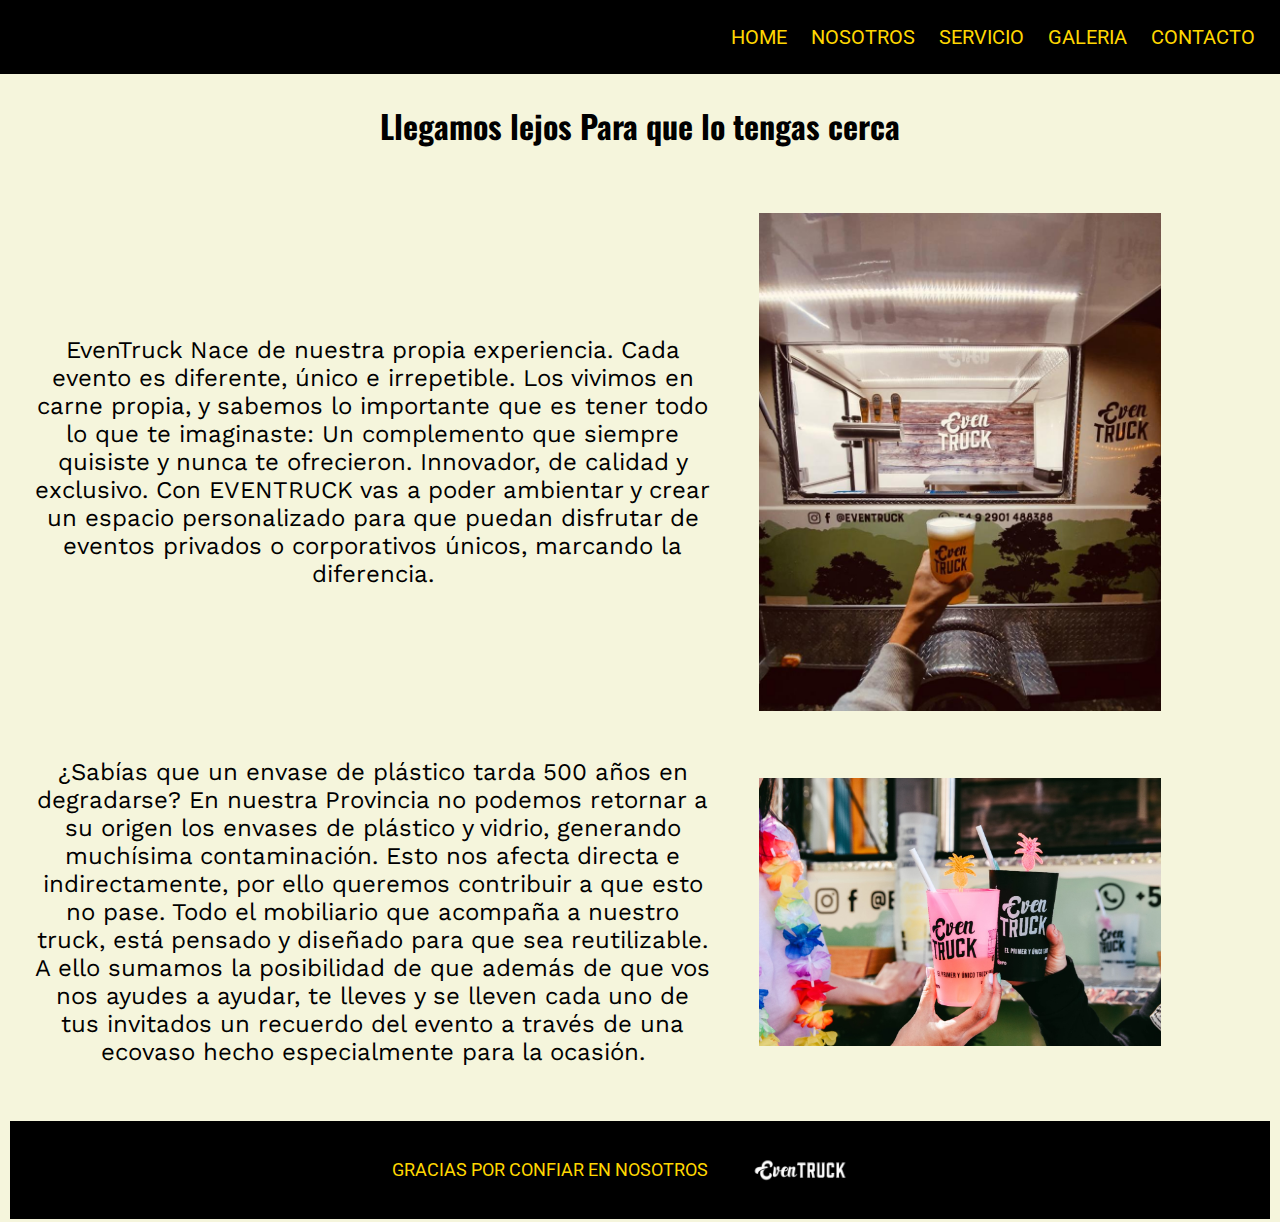
<file: index.html>
<!DOCTYPE html>
<html lang="en">
<head>
    <meta charset="UTF-8">
    <meta http-equiv="X-UA-Compatible" content="IE=edge">
    <meta name="viewport" content="width=device-width, initial-scale=1.0">
    <link rel="shortcut Icon" href="./imagenes/favicon eventruck.ico">
    <link href="https://cdn.jsdelivr.net/npm/bootstrap@5.1.3/dist/css/bootstrap.min.css" rel="stylesheet" integrity="sha384-1BmE4kWBq78iYhFldvKuhfTAU6auU8tT94WrHftjDbrCEXSU1oBoqyl2QvZ6jIW3" crossorigin="anonymous">
    <link rel="stylesheet" href="./style/style.css">
    <title>Eventruck</title>
</head>
<body class="bodyhome">

  <header>
    <nav>
        <ul>
            <li class="listmenu">
                <a href="./index.html">Home</a>
            </li>
            <li class="listmenu">
                <a href="./sections/quienessomos.html">Nosotros</a>
            </li>
            <li class="listmenu">
                <a href="./sections/servicio.html">Servicio</a>
            </li>
            <li class="listmenu">
                <a href="./sections/galeria.html">Galeria</a>
            </li>
            <li class="listmenu">
                <a href="./sections/contacto.html">Contacto</a>
            </li>
        </ul>
    </nav>

</header>
       
        <h1 class="titulo1">Llegamos lejos
        Para que lo tengas cerca</h1>
    <div class="Home1">
        <div class="grid">
            <p>EvenTruck
                Nace de nuestra propia experiencia.
                Cada evento es diferente, único e irrepetible. Los vivimos en carne propia, y sabemos lo
                importante que es tener todo lo que te imaginaste: Un complemento que siempre quisiste y
                nunca te ofrecieron. Innovador, de calidad y exclusivo.
                Con EVENTRUCK vas a poder ambientar y crear un espacio personalizado para que puedan
                disfrutar de eventos privados o corporativos únicos, marcando la diferencia.
            </p>
        </div>
        <div class="grid">
            <img class="imghome1" src="./imagenes/Eventruck one.jpeg" alt="nuestros inicios">
        </div>
        <div class="grid">
            <p>¿Sabías que un envase de plástico tarda 500 años en degradarse? En nuestra Provincia no
                podemos retornar a su origen los envases de plástico y vidrio, generando muchísima
                contaminación. Esto nos afecta directa e indirectamente, por ello queremos contribuir a que
                esto no pase. Todo el mobiliario que acompaña a nuestro truck, está pensado y diseñado para
                que sea reutilizable. A ello sumamos la posibilidad de que además de que vos nos ayudes a ayudar, te lleves y se
                lleven cada uno de tus invitados un recuerdo del evento a través de una ecovaso hecho
                especialmente para la ocasión.
            </p>
        </div>
        <div class="grid">
            <img class="imghome2" src="./imagenes/Caribean drink.jpeg" alt="nuestros ecovasos">
        </div>
        
    </div>    

    <footer>
            GRACIAS POR CONFIAR EN NOSOTROS
            <img class="iconEt" src="./iconos/868916571459466034.png" alt="eventruck">
    </footer>

    <script src="https://cdn.jsdelivr.net/npm/bootstrap@5.1.3/dist/js/bootstrap.bundle.min.js" integrity="sha384-ka7Sk0Gln4gmtz2MlQnikT1wXgYsOg+OMhuP+IlRH9sENBO0LRn5q+8nbTov4+1p" crossorigin="anonymous"></script>
</body>
</html>
</file>
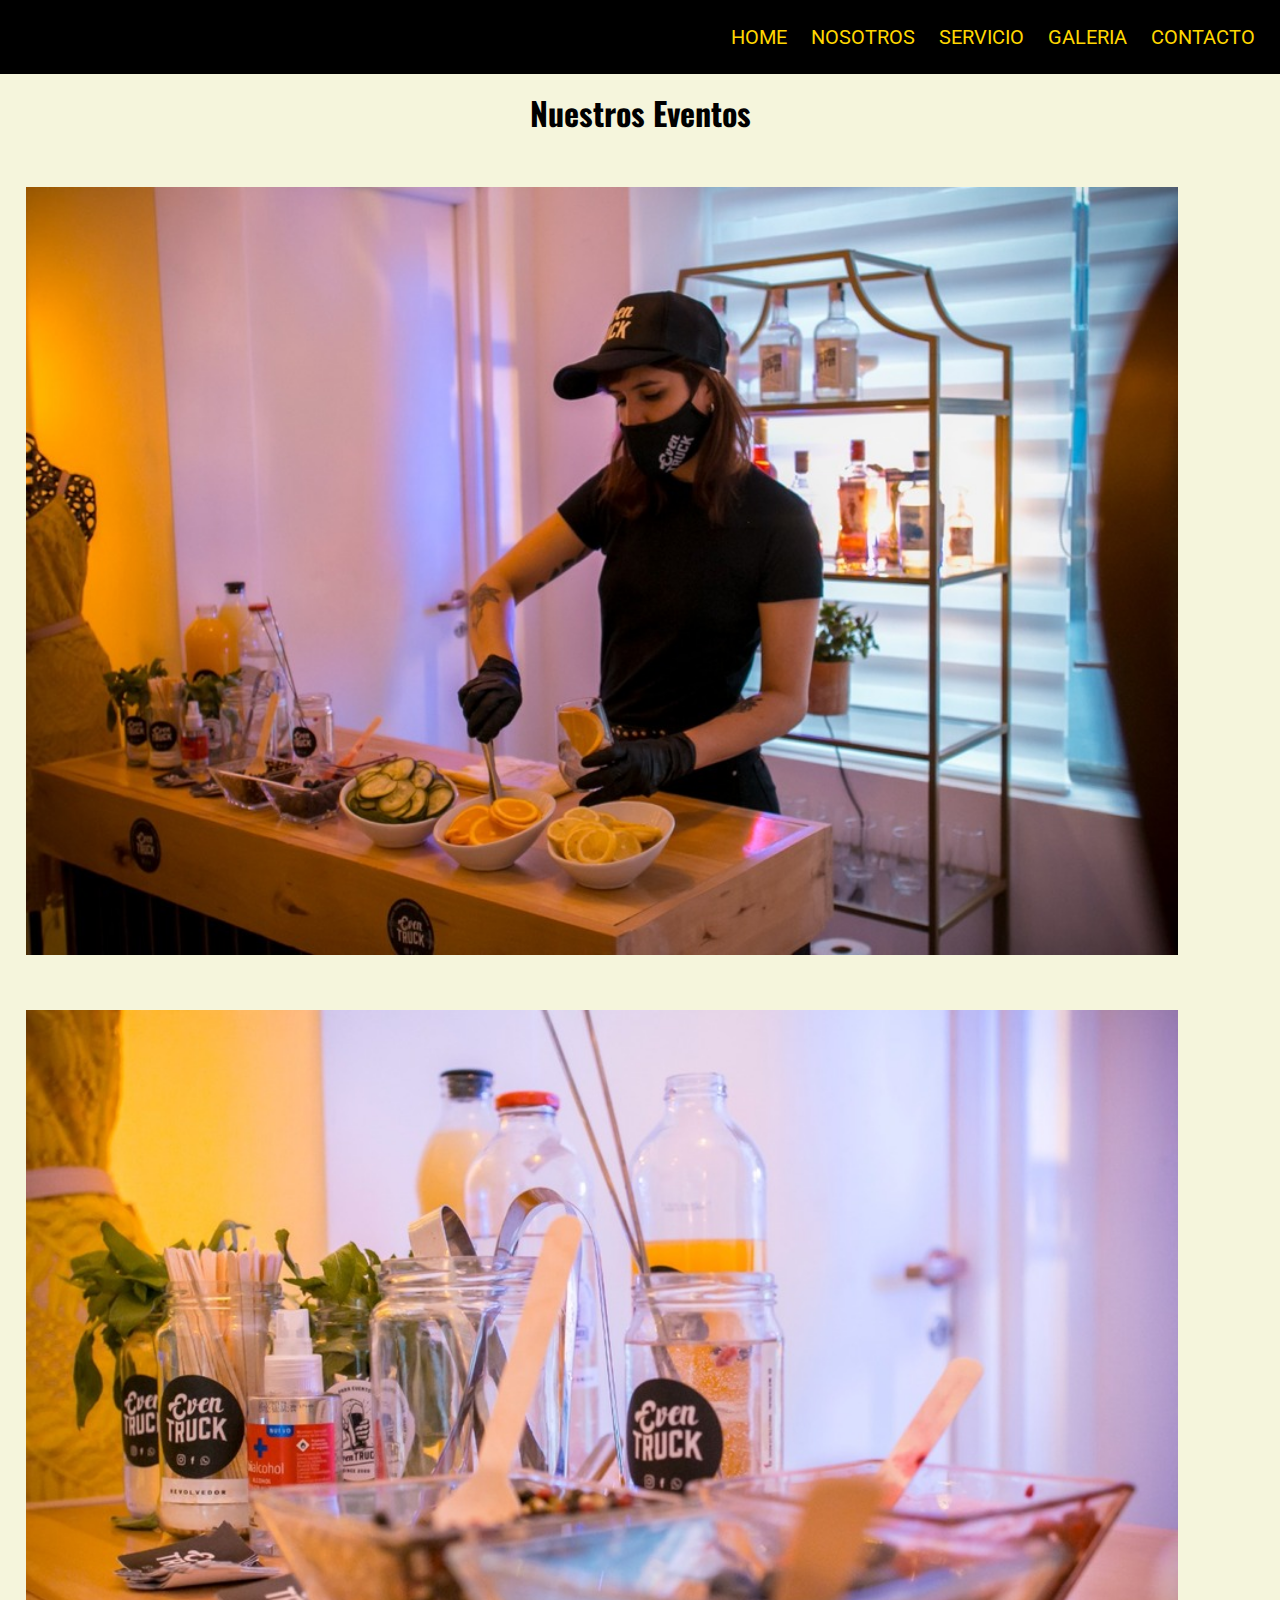
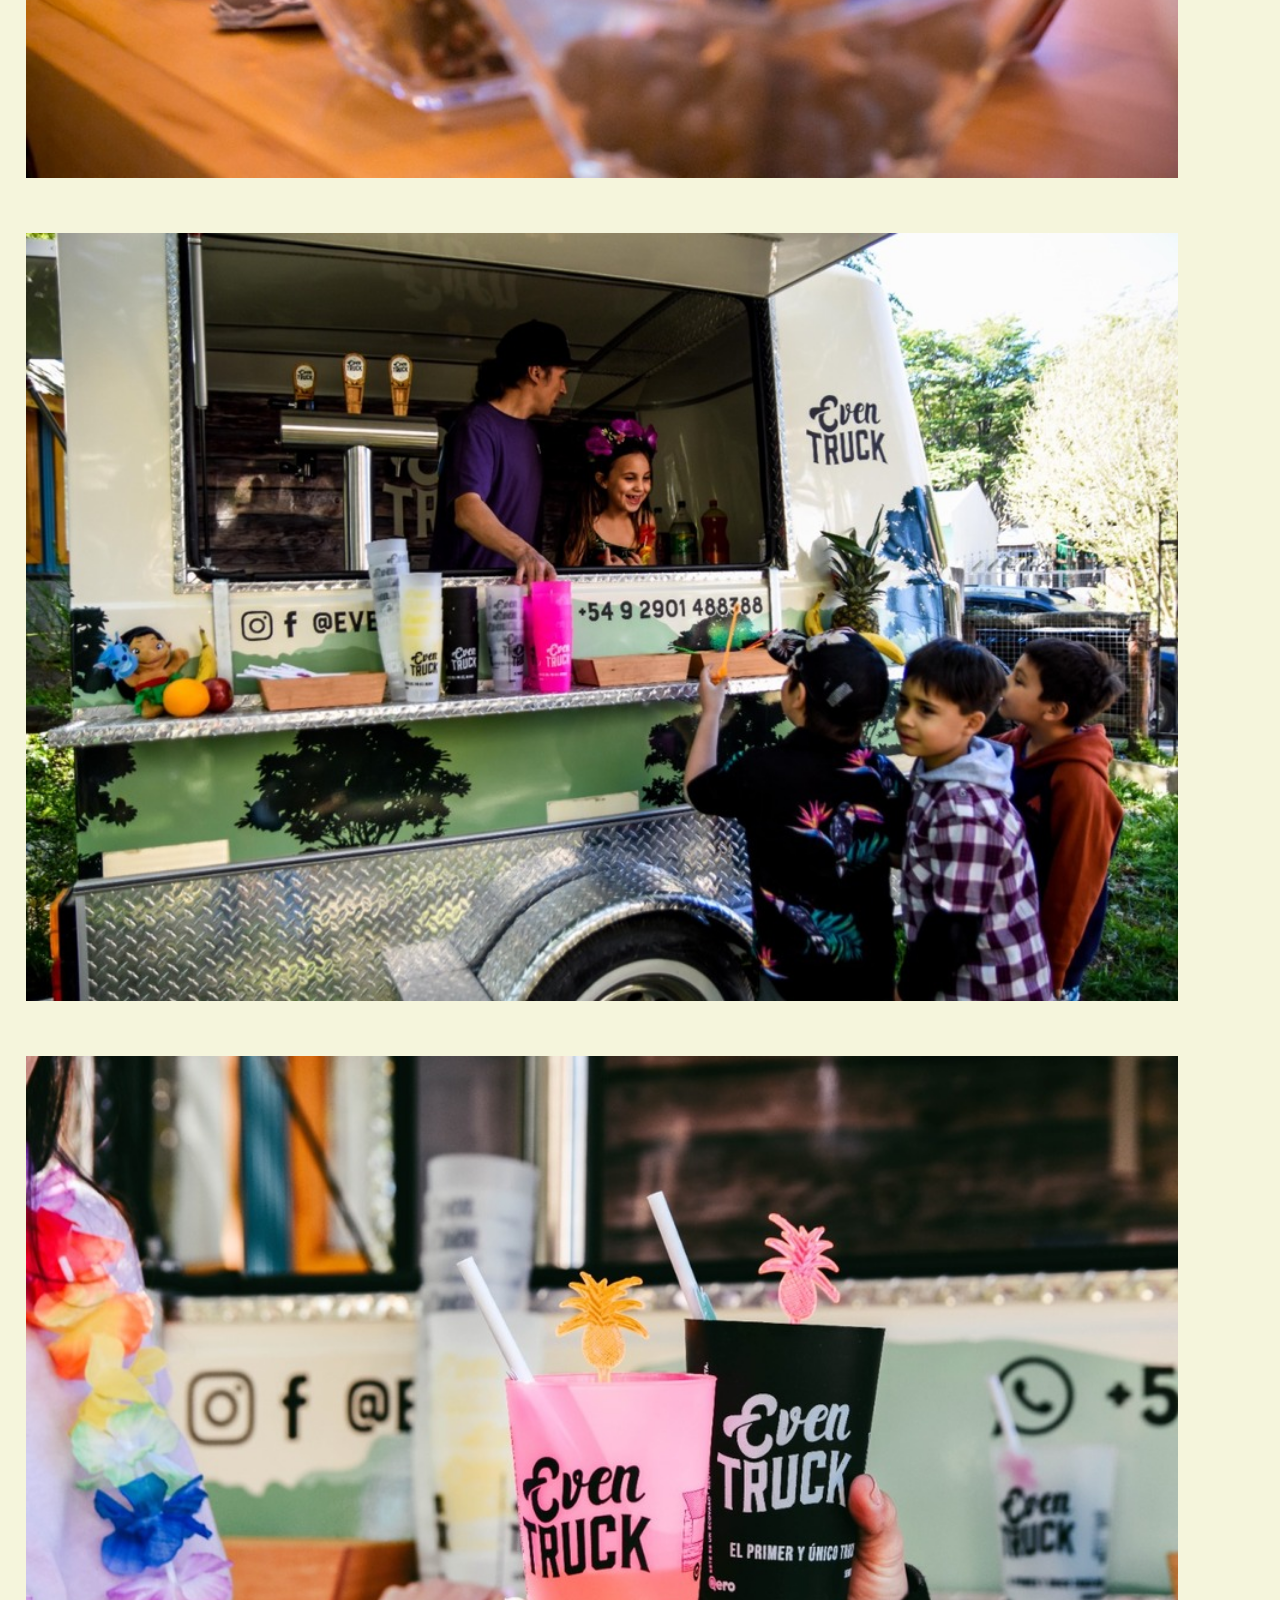
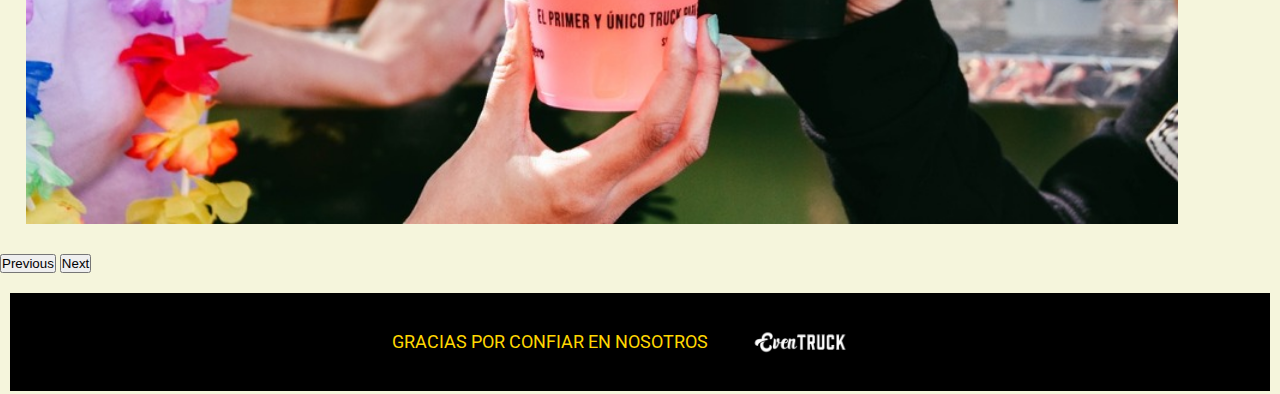
<file: sections/galeria.html>
<!DOCTYPE html>
<html lang="en">
<head>
    <meta charset="UTF-8">
    <meta http-equiv="X-UA-Compatible" content="IE=edge">
    <meta name="viewport" content="width=device-width, initial-scale=1.0">
    <link href="https://cdn.jsdelivr.net/npm/bootstrap@5.1.3/dist/css/bootstrap.min.css" rel="stylesheet" integrity="sha384-1BmE4kWBq78iYhFldvKuhfTAU6auU8tT94WrHftjDbrCEXSU1oBoqyl2QvZ6jIW3" crossorigin="anonymous">
    <link rel="stylesheet" href="../style/style.css">
    <link rel="shortcut Icon" href="../imagenes/favicon eventruck.ico">
    <title>Eventruck-Galeria</title>
</head>
<body class="bodygaleria">
    <header>
        <nav>
            <ul>
                <li class="listmenu">
                    <a href="../index.html">Home</a>
                </li>
                <li class="listmenu">
                    <a href="./quienessomos.html">Nosotros</a>
                </li>
                <li class="listmenu">
                    <a href="./servicio.html">Servicio</a>
                </li>
                <li class="listmenu">
                    <a href="./galeria.html">Galeria</a>
                </li>
                <li class="listmenu">
                    <a href="./contacto.html">Contacto</a>
                </li>
            </ul>
        </nav>

    </header>
    <div>
        <h1>Nuestros Eventos</h1>
                <div id="carouselExampleControls" class="carousel slide" data-bs-ride="carousel">
                    <div class="carousel-inner">
                      <div class="carousel-item active">
                        <img src="../imagenes/convertir 1.jpeg" class="d-block w-50" alt="foto 1">
                      </div>
                      <div class="carousel-item">
                        <img src="../imagenes/convertir 2.jpeg" class="d-block w-50" alt="foto 2">
                      </div>
                      <div class="carousel-item">
                        <img src="../imagenes/convertir 3.jpeg" class="d-block w-50" alt="foto 3">
                      </div>
                      <div class="carousel-item">
                        <img src="../imagenes/convertir 4.jpeg" class="d-block w-50" alt="foto 4">
                      </div>
                    </div>
                    <button class="carousel-control-prev" type="button" data-bs-target="#carouselExampleControls" data-bs-slide="prev">
                      <span class="carousel-control-prev-icon" aria-hidden="true"></span>
                      <span class="visually-hidden">Previous</span>
                    </button>
                    <button class="carousel-control-next" type="button" data-bs-target="#carouselExampleControls" data-bs-slide="next">
                      <span class="carousel-control-next-icon" aria-hidden="true"></span>
                      <span class="visually-hidden">Next</span>
                    </button>
                  </div>      


            

    </div>
</body>
<footer>
    GRACIAS POR CONFIAR EN NOSOTROS
    <img class="iconEt" src="../iconos/868916571459466034.png" alt="eventruck">
</footer>
<script src="https://cdn.jsdelivr.net/npm/bootstrap@5.1.3/dist/js/bootstrap.bundle.min.js" integrity="sha384-ka7Sk0Gln4gmtz2MlQnikT1wXgYsOg+OMhuP+IlRH9sENBO0LRn5q+8nbTov4+1p" crossorigin="anonymous"></script>
</html>
</file>
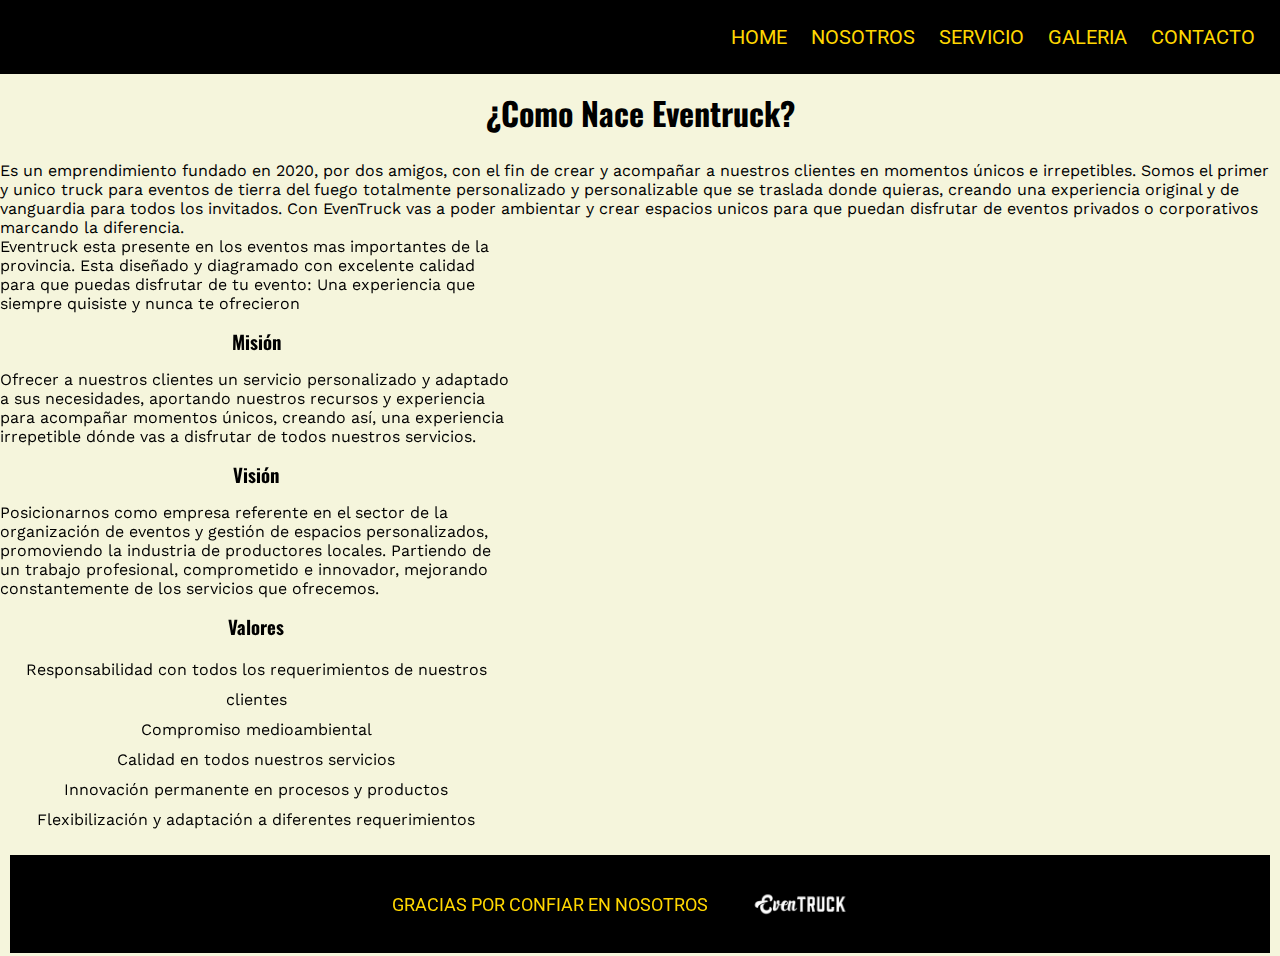
<file: sections/quienessomos.html>
<!DOCTYPE html>
<html lang="en">
<head>
    <meta charset="UTF-8">
    <meta http-equiv="X-UA-Compatible" content="IE=edge">
    <meta name="viewport" content="width=device-width, initial-scale=1.0">
    <link rel="stylesheet" href="../style/style.css">
    <link rel="shortcut Icon" href="../imagenes/favicon eventruck.ico">
    <title>Eventruck-Nosotros</title>
</head>
<body>
    <header>
        <nav>
            <ul>
                <li class="listmenu">
                    <a href="../index.html">Home</a>
                </li>
                <li class="listmenu">
                    <a href="./quienessomos.html">Nosotros</a>
                </li>
                <li class="listmenu">
                    <a href="./servicio.html">Servicio</a>
                </li>
                <li class="listmenu">
                    <a href="./galeria.html">Galeria</a>
                </li>
                <li class="listmenu">
                    <a href="./contacto.html">Contacto</a>
                </li>
            </ul>
        </nav>

    </header>

    <main class="gridnosotros">
        <h1 class="titqs">¿Como Nace Eventruck?</h1>
        <p class="nosp1"> Es un emprendimiento fundado en 2020, por dos amigos, con el fin de crear
            y acompañar a nuestros clientes en momentos únicos e irrepetibles.
            Somos el primer y unico truck para eventos de tierra del fuego
            totalmente personalizado y personalizable que se traslada donde
            quieras, creando una experiencia original y de vanguardia para todos
            los invitados. Con EvenTruck vas a poder ambientar y crear espacios
            unicos para que puedan disfrutar de eventos privados o corporativos
            marcando la diferencia. 
        </p>

        <iframe class="iframenos" width="560" height="315" src="https://www.youtube.com/embed/N1iS7tVyp9I" title="YouTube video player" frameborder="0" allow="accelerometer; autoplay; clipboard-write; encrypted-media; gyroscope; picture-in-picture" allowfullscreen></iframe> 

        <p class="nosp2">Eventruck esta presente en los eventos mas importantes de la provincia.
            Esta diseñado y diagramado con excelente calidad para que puedas disfrutar de 
            tu evento: Una experiencia que siempre quisiste y nunca te ofrecieron
        </p>
        <div class="nosp3">
            <h3>Misión</h3>
                <p>Ofrecer a nuestros clientes un servicio personalizado y 
                    adaptado a sus necesidades, aportando nuestros recursos y
                    experiencia para acompañar momentos únicos, creando así, 
                    una experiencia irrepetible dónde vas a disfrutar de todos nuestros servicios.
                </p> 
            <h3>Visión</h3> 
                <p>Posicionarnos como empresa referente en el sector de la organización de eventos
                    y gestión de espacios personalizados, promoviendo la industria de
                    productores locales. Partiendo de un trabajo profesional, comprometido e innovador,
                    mejorando constantemente de los servicios que ofrecemos.
                </p>
            <h3>Valores</h3>  
                <ol>
                    <li>Responsabilidad con todos los requerimientos de nuestros clientes</li>
                    <li>Compromiso medioambiental</li>
                    <li>Calidad en todos nuestros servicios</li>
                    <li>Innovación permanente en procesos y productos</li>
                    <li>Flexibilización y adaptación a diferentes requerimientos</li>
                </ol> 
        </div>    
        
    </main>

    <footer>
        GRACIAS POR CONFIAR EN NOSOTROS
        <img class="iconEt" src="../iconos/868916571459466034.png" alt="eventruck">
    </footer>
</body>
</html>
</file>
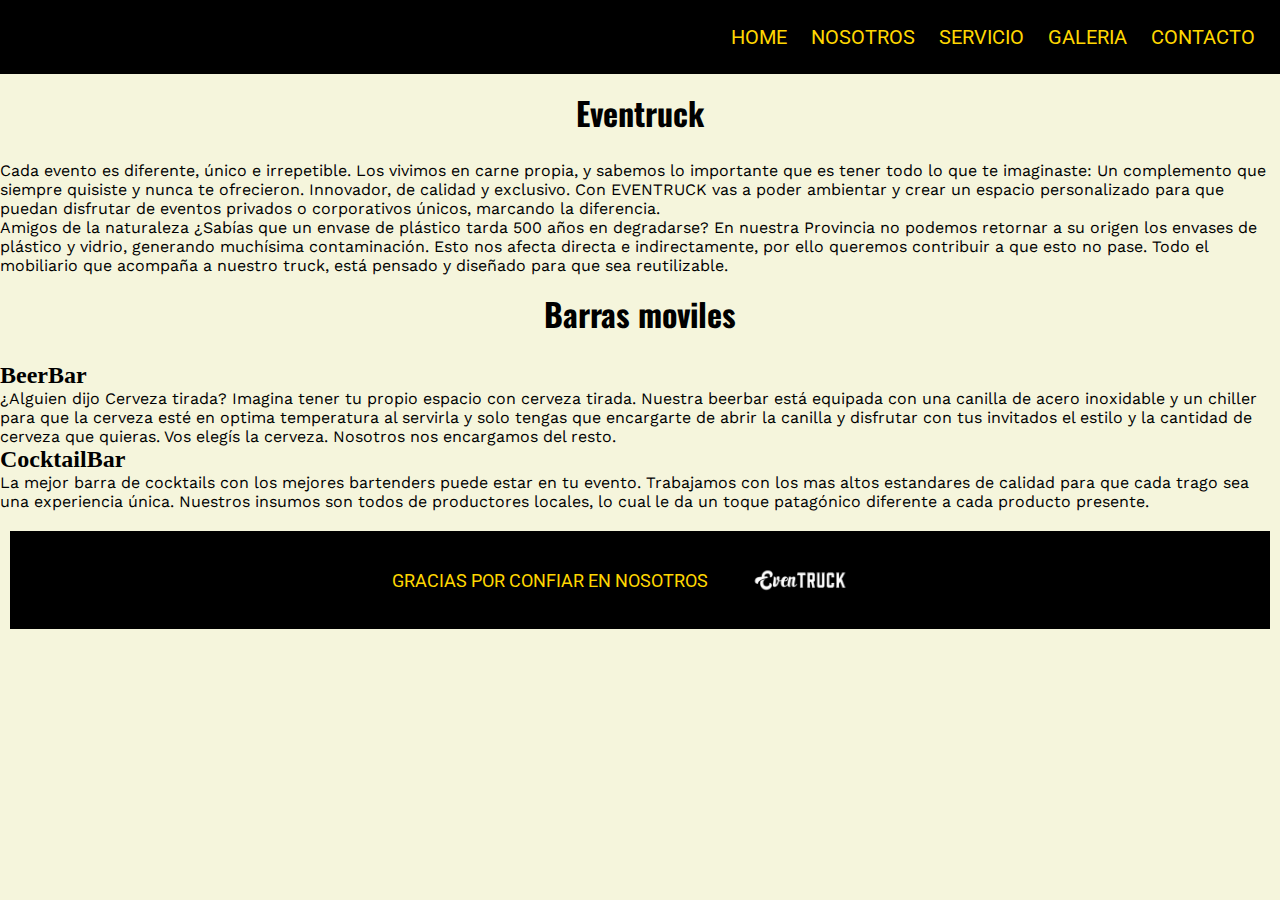
<file: sections/servicio.html>
<!DOCTYPE html>
<html lang="en">
<head>
    <meta charset="UTF-8">
    <meta http-equiv="X-UA-Compatible" content="IE=edge">
    <meta name="viewport" content="width=device-width, initial-scale=1.0">
    <link rel="shortcut Icon" href="../imagenes/favicon eventruck.ico">
    <link rel="stylesheet" href="../style/style.css">
    <title>Eventruck-Servicio</title>
</head>
<body>
    <header>
        <nav>
            <ul>
                <li class="listmenu">
                    <a href="../index.html">Home</a>
                </li>
                <li class="listmenu">
                    <a href="./quienessomos.html">Nosotros</a>
                </li>
                <li class="listmenu">
                    <a href="./servicio.html">Servicio</a>
                </li>
                <li class="listmenu">
                    <a href="./galeria.html">Galeria</a>
                </li>
                <li class="listmenu">
                    <a href="./contacto.html">Contacto</a>
                </li>
            </ul>
        </nav>

    </header>
    <main>
        <h1>Eventruck</h1>
            <p>Cada evento es diferente, único e irrepetible. Los vivimos en carne propia, y sabemos lo
                importante que es tener todo lo que te imaginaste: Un complemento que siempre quisiste y
                nunca te ofrecieron. Innovador, de calidad y exclusivo.
                Con EVENTRUCK vas a poder ambientar y crear un espacio personalizado para que puedan
                disfrutar de eventos privados o corporativos únicos, marcando la diferencia.
            </p>
            
            <p>Amigos de la naturaleza ¿Sabías que un envase de plástico tarda 500 años en degradarse? En nuestra Provincia no
                podemos retornar a su origen los envases de plástico y vidrio, generando muchísima
                contaminación. Esto nos afecta directa e indirectamente, por ello queremos contribuir a que
                esto no pase. Todo el mobiliario que acompaña a nuestro truck, está pensado y diseñado para
                que sea reutilizable.                
           </p>
        <h1>Barras moviles</h1>
        <h2>BeerBar</h2>
        <p>¿Alguien dijo Cerveza tirada? Imagina tener tu propio espacio con cerveza tirada.
            Nuestra beerbar está equipada con una canilla de acero inoxidable y un chiller
            para que la cerveza esté en optima temperatura al servirla y solo tengas que 
            encargarte de abrir la canilla y disfrutar con tus invitados el estilo y la
            cantidad de cerveza que quieras.

            Vos elegís la cerveza. Nosotros nos encargamos del resto.
          </p>
        <h2>CocktailBar</h2>
        <p>La mejor barra de cocktails con los mejores bartenders puede estar en tu evento.
           Trabajamos con los mas altos estandares de calidad para que cada trago sea
           una experiencia única. Nuestros insumos son todos de productores locales, lo cual le da un toque patagónico diferente a cada producto presente.

          </p>
    </main>
    <footer>
        GRACIAS POR CONFIAR EN NOSOTROS
        <img class="iconEt" src="../iconos/868916571459466034.png" alt="eventruck">
    </footer>
</body>
</html>
</file>
<file: style/style.css>
@import url('https://fonts.googleapis.com/css2?family=Oswald:wght@500&family=Roboto&family=Work+Sans&display=swap');
*{
    padding: 0px;
    margin: 0px;
}

header nav ul{
    display: block;
    justify-content: end;
    background-color: black;
    list-style-type: none;
    text-decoration: none;
    text-align: end;
    font-family: 'Roboto', sans-serif;
    margin: auto;
    padding: 25px;
    word-spacing: 20px;
    position: sticky;
    top: 0px;
}

body{
    background-color: beige;
}

ul li{
    display: inline-block;
    font-size: 20px;
    text-transform: uppercase;
}

h1 {
    font-family: 'Oswald', sans-serif;
    text-align: center;
    margin: 15px 5px 25px 5px;
}
h1:hover{
    transform: scale(1,2);
}

h3 {
    font-family: 'Oswald', sans-serif;
    text-align: center;
    margin: 15px 5px 15px 5px;
}

ol {
    font-family: 'Work Sans', sans-serif;
    text-align: center;
    line-height: 30px;
    letter-spacing: normal;
    word-spacing: normal;
}
.listmenu:hover{
    transform: scale(1,2);

}
.foto:hover{
    transform: scale(1,2);
    transition-property: all;
    transition-duration: 2s;
}
p {
    font-family: 'Work Sans', sans-serif;
    line-height: normal; 
    letter-spacing: normal;
    word-spacing: normal;
}

a {
    text-decoration: none;
    color: gold;
}
img{
    width: 90%;
    margin: 1%;
    padding: 1%;
}
footer {
    display: flex;
    justify-content: center;
    align-items: center;
    font-family: 'Roboto', sans-serif;
    text-decoration: none;
    font-size: large;
    text-align: center;
    color: gold;
    margin: 20px 10px 3px 10px;
    background-color: black;

}

.menu_bar{
    display: none;
}
.titulo1{
    margin-bottom: 1%;
    padding: 1%;
}
.Home1{
    align-items: center;
    display: grid;
    grid-template-columns: auto auto;
    padding: 1%;
}
.grid {
        padding: 3%;
        font-size: x-large;
        text-align: center;
}
    
.imghome1{
        display: grid;
        grid-area: imghome1;
        width: 80%;
        height: 80%;
        margin: 1%;
 }
.imghome2{
        display: grid;
        grid-area: imghome2;
        width: 80%;
        height: 80%;
        margin: 1%;
}
.grid:hover .imghome1{
transform: translateX(-400px);
transition-duration: 3s;
}
.grid:hover .imghome2{
transform: translateX(-400px);
transition-duration: 3s;
}
.gridnosotros{
    display: grid;
    grid-template-columns: 2fr 3fr;
    grid-template-rows: auto auto auto auto;
    grid-template-areas: 
    "titqs titqs"
    "nosp1 nosp1"
    "nosp2 iframenos"
    "nosp3 iframenos";
    justify-items: center;
}
.nosp1{
    display: grid;
    grid-area: nosp1;
    font-family: 'Work Sans', sans-serif;
    line-height: normal; 
    letter-spacing: normal;
    word-spacing: normal;
}
.iframenos{
    width: 70%;
    grid-area: iframenos;
    height: 70%;
    margin: 5%;
    padding: 2%;  
}
.nosp2{
    display: grid;
    grid-area: nosp2;
    font-family: 'Work Sans', sans-serif;
    line-height: normal; 
    letter-spacing: normal;
    word-spacing: normal;
    justify-content: center;
}
.nosp3{
    display: grid;
    grid-area: nosp3;
    font-family: 'Work Sans', sans-serif;
    line-height: normal; 
    letter-spacing: normal;
    word-spacing: normal;
}

.titqs{
    display: grid;
    grid-area: titqs;
    justify-content: center;
    justify-items: center;
}
.redes1 {
    margin: 15px;
    padding: 10px;
    border: black 5px solid;
    justify-content: flex-start;
}
.formulario {
    align-content: flex-start;
    font-family: 'Roboto', sans-serif;
    font-size: large;
    line-height: 30px;
    margin: 15px;
    padding: 1px;
}
.imagencontacto {
   margin: 15px;
   padding: 10px;
   text-align: center;
}

.AllImages{
    display: grid;
    grid-template-columns: auto auto auto auto;
    max-width: 90%;
    max-height: 90%;
    margin: 1%;
    padding: 1%;

}
.line1, line2, line3, line4{
    align-items: center;
    justify-content: space-between;
    justify-items: center;
    margin: 1%;
    padding: 1%;
}
.iconEt{
    width: 130px;
    height: 48px;
}


@media screen and (max-width: 768px){
    header nav ul{
        display: block;
        width: 85%;
        height: 100%;
        margin: 0% ;
        padding: 30px;
    }
    
    ul li{
        display: flex;
        justify-items: center;
        justify-content: center;
        float: none;
        border-bottom: white 1px solid;
    }
    div{
        display: grid;
    }
    .Home1{
        align-items: center;
        display: grid;
        grid-template-columns: auto;
        padding: 1%;
    }
    footer {
        display: flex;
        justify-content: center;
        align-items: center;
        font-family: 'Roboto', sans-serif;
        text-decoration: none;
        font-size: small;
        text-align: center;
        color: gold;
        margin: 20px 10px 3px 10px;
        background-color: black;
    }
    img{
        max-width: auto;
        max-height: auto;
    }
    .iconEt{
        width: 100px;
        height: 35px;
    }
    .grid:hover .imghome1{
        transform: none;
        transition-duration: none;
        }
        .grid:hover .imghome2{
        transform: none;
        transition-duration: none;
        }
    .AllImages{
        grid-template-columns: 90%;
        justify-content: center;
        max-width: 90%;
        max-height: 90%;
        margin: 1%;
        padding: 1%;
    
    }
    .line1, line2 {
        display: none;
    }
    .line3, line4{
        display: grid;
    }
    .container{
        display: block;
    }
}
</file>
